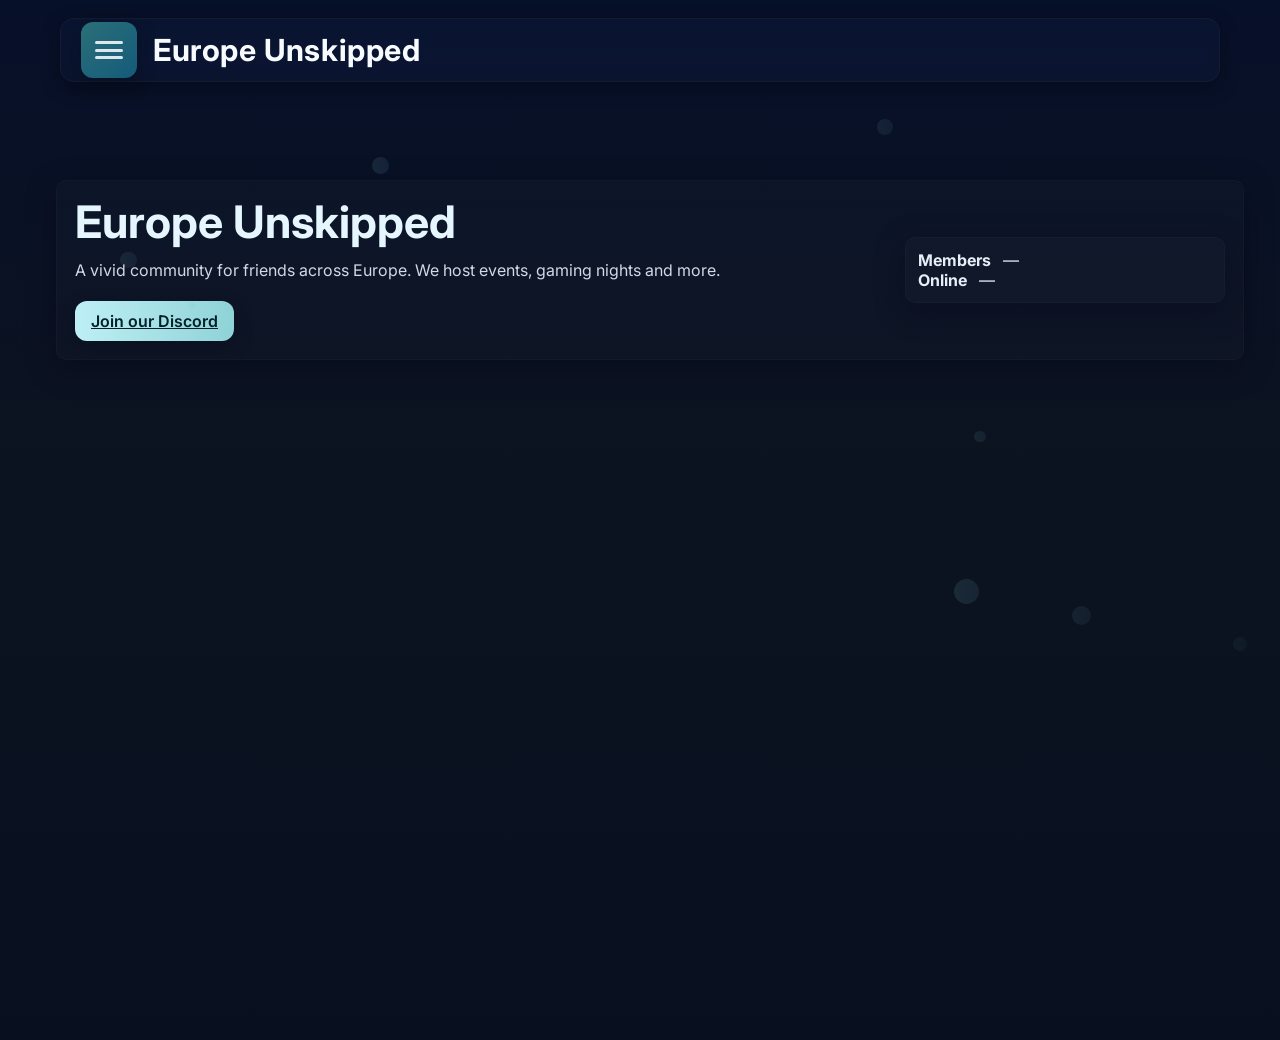
<file: index.html>
<!DOCTYPE html>
<html lang="en">
    <head>
        <meta charset="UTF-8">
        <meta name="viewport" content="width=device-width, initial-scale=1.0">
        <title>Europe Unskipped</title>
        <link rel="stylesheet" href="style.css">
    </head>
    <body class="background">

        <header class="toolbar">
            <div style="display:flex; align-items:center; gap:16px;"><div class="logo-wrapper" onclick="toggleMenu()" title="Open Navigation Menu" aria-label="Toggle navigation">
                <div class="menu-icon" aria-hidden="true"><span></span><span></span><span></span></div>
                <div class="star-grid" aria-hidden="true">
                    <span>★</span><span>★</span><span>★</span><span>★</span><span>★</span><span>★</span>
                    <span>★</span><span>★</span><span>★</span><span>★</span><span>★</span><span>★</span>
                </div>
            </div>
            <h1 class="h1">Europe Unskipped</h1></div>
        </header>

        <div class="particles" id="particles"></div>

        <div id="menuOverlay" class="menu-overlay" onclick="toggleMenu()"></div>

        <nav id="menuDrawer" class="menu-drawer">
            <div class="drawer-header">
                <h2>Navigation</h2>
                <button class="close-btn" onclick="toggleMenu()" aria-label="Close menu">&times;</button>
            </div>
            <ul class="nav-list">
                <li class="nav-item">
                    <a class="nav-link active" href="index.html">Homepage <span class="nav-hint">Go</span></a>
                </li>
                <li class="nav-item">
                    <a class="nav-link" href="history.html">History <span class="nav-hint">View</span></a>
                </li>
                <li class="nav-item">
                    <a class="nav-link" href="partners.html">Partners <span class="nav-hint">Open</span></a>
                </li>
            </ul>
        </nav>
        <main class="main-content">
            <section class="glass" style="display:flex; gap:24px; align-items:center; justify-content:space-between;">
                <div>
                    <h2 class="undermenu">Europe Unskipped</h2>
                    <p class="welcome-text">A vivid community for friends across Europe. We host events, gaming nights and more.</p>
                    <div style="margin-top:18px;"><a class="cta" href="https://discord.gg/pQHX366wWW" target="_blank" rel="noopener noreferrer">Join our Discord</a></div>
                </div>
                <div style="min-width:320px;">
                    <div class="glass" style="padding:12px;">
                        <div class="discord-stats" id="discordStats">
                            <div style="display:flex; gap:12px;"><strong>Members</strong><span id="totalMembers">—</span></div>
                            <div style="display:flex; gap:12px;"><strong>Online</strong><span id="onlineMembers">—</span></div>
                        </div>
                    </div>
                </div>
            </section>
        </main>

        <script src="code.js"></script>
    </body>
</html>
</file>
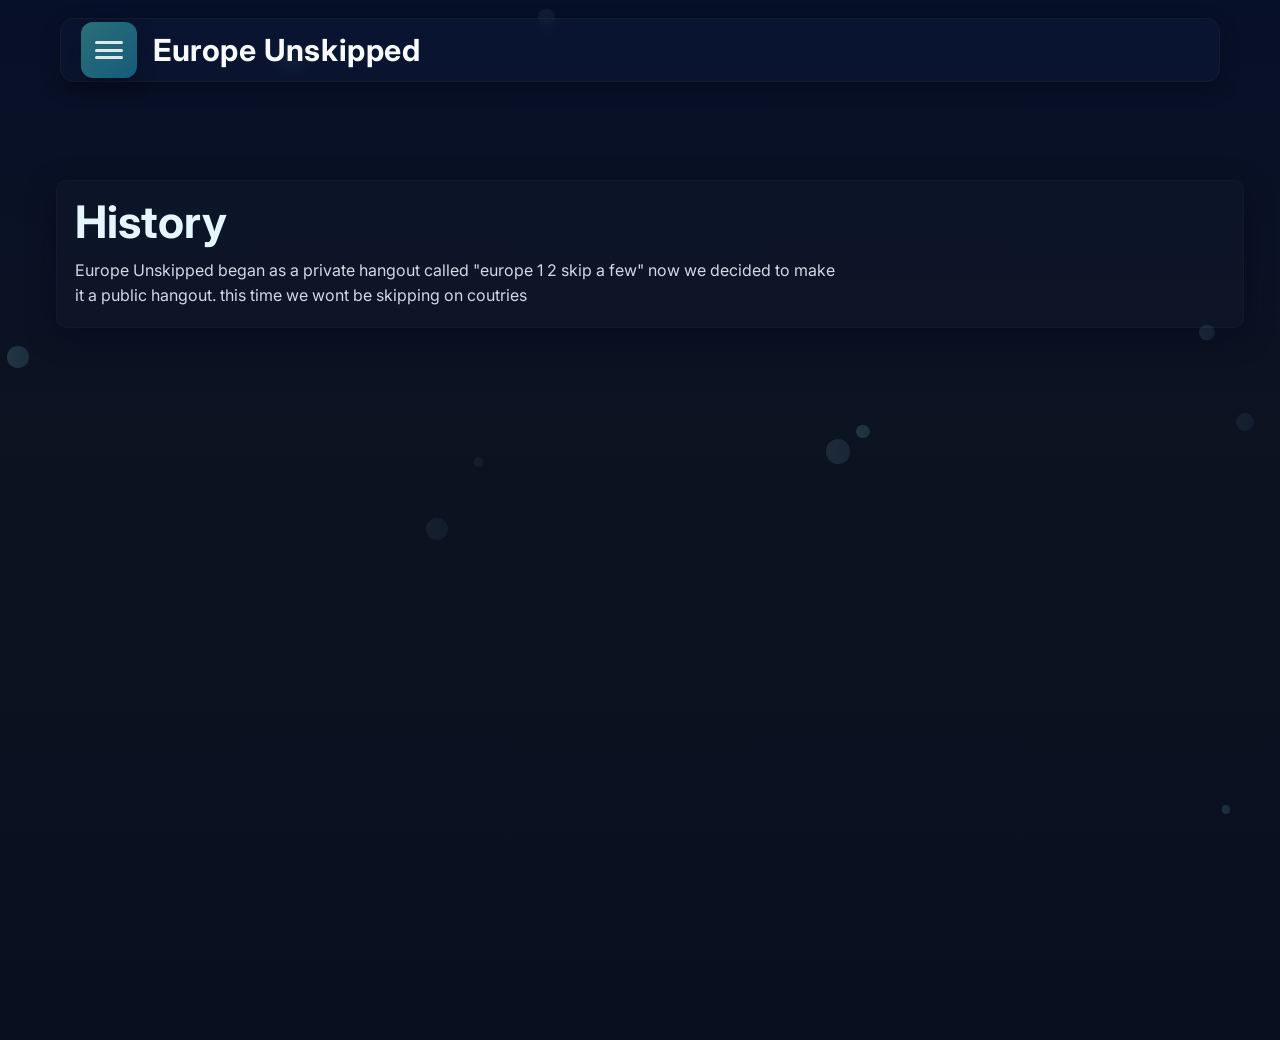
<file: history.html>
<!DOCTYPE html>
<html lang="en">
    <head>
        <meta charset="UTF-8">
        <meta name="viewport" content="width=device-width, initial-scale=1.0">
        <title>Europe Unskipped - History</title>
        <link rel="stylesheet" href="style.css">
    </head>
    <body class="background">

        <header class="toolbar">
            <div style="display:flex; align-items:center; gap:16px;"><div class="logo-wrapper" onclick="toggleMenu()" title="Open Navigation Menu" aria-label="Toggle navigation">
                <div class="menu-icon" aria-hidden="true"><span></span><span></span><span></span></div>
                <div class="star-grid" aria-hidden="true">
                    <span>★</span><span>★</span><span>★</span><span>★</span><span>★</span><span>★</span>
                    <span>★</span><span>★</span><span>★</span><span>★</span><span>★</span><span>★</span>
                </div>
            </div>
            <h1 class="h1">Europe Unskipped</h1></div>
        </header>

        <div class="particles" id="particles"></div>

        <div id="menuOverlay" class="menu-overlay" onclick="toggleMenu()"></div>

        <nav id="menuDrawer" class="menu-drawer">
            <div class="drawer-header">
                <h2>Navigation</h2>
                <button class="close-btn" onclick="toggleMenu()" aria-label="Close menu">&times;</button>
            </div>
            <ul class="nav-list">
                <li class="nav-item">
                    <a class="nav-link" href="index.html">Homepage <span class="nav-hint">Go</span></a>
                </li>
                <li class="nav-item">
                    <a class="nav-link active" href="history.html">History <span class="nav-hint">View</span></a>
                </li>
                <li class="nav-item">
                    <a class="nav-link" href="partners.html">Partners <span class="nav-hint">Open</span></a>
                </li>
            </ul>
        </nav>

        <main class="main-content">
            <section class="glass">
                <h2 class="undermenu">History</h2>
                <p class="welcome-text">Europe Unskipped began as a private hangout called "europe 1 2 skip a few" now we decided to make it a public hangout. this time we wont be skipping on coutries</p>
            </section>
        </main>

        <script src="code.js"></script>
    </body>
</html>
</file>
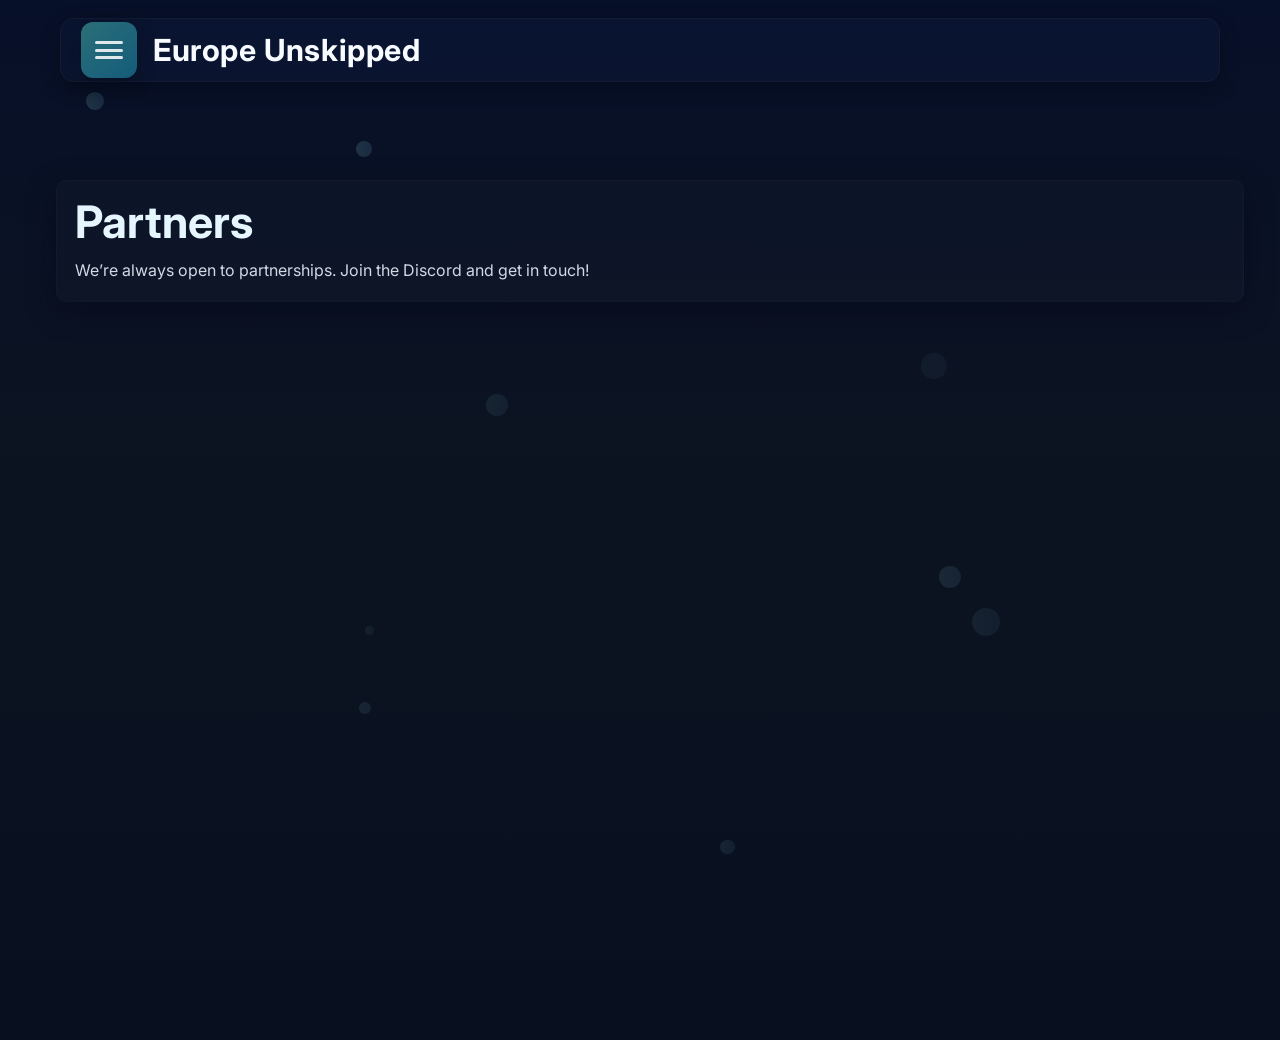
<file: partners.html>
<!DOCTYPE html>
<html lang="en">
    <head>
        <meta charset="UTF-8">
        <meta name="viewport" content="width=device-width, initial-scale=1.0">
        <title>Partners - Europe Unskipped</title>
        <link rel="stylesheet" href="style.css">
    </head>
    <body class="background">

        <header class="toolbar">
            <div style="display:flex; align-items:center; gap:16px;"><div class="logo-wrapper" onclick="toggleMenu()" title="Open Navigation Menu" aria-label="Toggle navigation">
                <div class="menu-icon" aria-hidden="true"><span></span><span></span><span></span></div>
                <div class="star-grid" aria-hidden="true">
                    <span>★</span><span>★</span><span>★</span><span>★</span><span>★</span><span>★</span>
                    <span>★</span><span>★</span><span>★</span><span>★</span><span>★</span><span>★</span>
                </div>
            </div>
            <h1 class="h1">Europe Unskipped</h1></div>
        </header>

        <div class="particles" id="particles"></div>

        <div id="menuOverlay" class="menu-overlay" onclick="toggleMenu()"></div>

        <nav id="menuDrawer" class="menu-drawer">
            <div class="drawer-header">
                <h2>Navigation</h2>
                <button class="close-btn" onclick="toggleMenu()" aria-label="Close menu">&times;</button>
            </div>
            <ul class="nav-list">
                <li class="nav-item">
                    <a class="nav-link" href="index.html">Homepage <span class="nav-hint">Go</span></a>
                </li>
                <li class="nav-item">
                    <a class="nav-link" href="history.html">History <span class="nav-hint">View</span></a>
                </li>
                <li class="nav-item">
                    <a class="nav-link active" href="partners.html">Partners <span class="nav-hint">Open</span></a>
                </li>
            </ul>
        </nav>

        <main class="main-content">
            <section class="glass">
                <h2 class="undermenu">Partners</h2>
                <p class="welcome-text">We’re always open to partnerships. Join the Discord and get in touch!</p>
            </section>
        </main>

        <script src="code.js"></script>
    </body>
</html>
</file>
<file: style.css>
/* Import clean typography from Google Fonts (use a math-styled font for headings) */
@import url('https://fonts.googleapis.com/css2?family=Space+Grotesk:wght@300;400;700&family=Inter:wght@400;600&display=swap');

* {
    box-sizing: border-box;
    margin: 0;
    padding: 0;
}

body.background {
    min-height: 100vh;
    font-family: 'Inter', system-ui, -apple-system, 'Segoe UI', Roboto, 'Helvetica Neue', Arial;
    color: #E6EEF8;
    overflow-x: hidden;
    /* subtler, more classic background */
    background: linear-gradient(180deg,#071029 0%, #0c1320 45%, #081020 100%);
}

/* Flexbox Header Alignment */
.toolbar {
    position: fixed;
    top: 18px;
    left: 50%;
    transform: translateX(-50%);
    width: calc(100% - 120px);
    max-width: 1200px;
    height: 64px;
    display: flex;
    align-items: center;
    justify-content: space-between;
    padding: 12px 20px;
    border-radius: 14px;
    background: rgba(255,255,255,0.02);
    box-shadow: 0 6px 18px rgba(3,8,20,0.45);
    z-index: 1000;
    backdrop-filter: blur(6px) saturate(120%);
    border: 1px solid rgba(255,255,255,0.03);
}

/* Interactive Logo Trigger Hook */
.logo-wrapper {
    position: relative;
    width: 56px;
    height: 56px;
    border-radius: 12px;
    display: inline-grid;
    place-items: center;
    cursor: pointer;
    background: linear-gradient(135deg,#2b6f78 0%, #145b7a 100%);
    box-shadow: 0 6px 18px rgba(2,10,18,0.45);
    transform-origin: center;
    transition: transform 0.28s cubic-bezier(.2,.9,.2,1), filter 0.28s;
}
.logo-wrapper:hover { transform: scale(1.06); }

/* Menu icon (three lines) and star grid (twelve stars) animation */
.menu-icon {
    width: 28px;
    height: 18px;
    display: flex;
    flex-direction: column;
    justify-content: space-between;
}
.menu-icon span {
    display: block;
    width: 100%;
    height: 3px;
    border-radius: 6px;
    background: rgba(255,255,255,0.85);
    transition: opacity 0.18s ease, transform 0.18s ease, background 0.18s ease;
}
.star-grid {
    position: absolute;
    inset: 0;
    width: 100%;
    height: 100%;
    pointer-events: none;
    opacity: 0;
    transform: scale(0.28) translateY(6px);
    transition: opacity 0.3s ease, transform 0.36s ease;
}
.star-grid span {
    --angle: 0deg;
    --neg-angle: 0deg;
    position: absolute;
    top: 50%;
    left: 50%;
    width: 0.9rem;
    height: 0.9rem;
    display: flex;
    align-items: center;
    justify-content: center;
    font-size: 0.7rem;
    color: #d6c9a3; /* muted, warm tone */
    opacity: 0;
    transform: translate(-50%, -50%) rotate(var(--angle)) translate(14px) rotate(var(--neg-angle)) scale(0.9);
    transition: opacity 0.22s ease, transform 0.32s ease;
}
.star-grid span:nth-child(1) { --angle: 0deg;   --neg-angle: 0deg; }
.star-grid span:nth-child(2) { --angle: 30deg;  --neg-angle: -30deg; }
.star-grid span:nth-child(3) { --angle: 60deg;  --neg-angle: -60deg; }
.star-grid span:nth-child(4) { --angle: 90deg;  --neg-angle: -90deg; }
.star-grid span:nth-child(5) { --angle: 120deg; --neg-angle: -120deg; }
.star-grid span:nth-child(6) { --angle: 150deg; --neg-angle: -150deg; }
.star-grid span:nth-child(7) { --angle: 180deg; --neg-angle: -180deg; }
.star-grid span:nth-child(8) { --angle: 210deg; --neg-angle: -210deg; }
.star-grid span:nth-child(9) { --angle: 240deg; --neg-angle: -240deg; }
.star-grid span:nth-child(10){ --angle: 270deg; --neg-angle: -270deg; }
.star-grid span:nth-child(11){ --angle: 300deg; --neg-angle: -300deg; }
.star-grid span:nth-child(12){ --angle: 330deg; --neg-angle: -330deg; }
.logo-wrapper.open .menu-icon span { opacity: 0; transform: translateY(-6px) scale(0.2); }
.logo-wrapper.open .star-grid { opacity: 1; transform: scale(1) translateY(0); }
.logo-wrapper.open .star-grid span { opacity: 1; transform: translate(-50%, -50%) rotate(var(--angle)) translate(28px) rotate(var(--neg-angle)) scale(1); }

.logo { width:48px; height:48px; }

/* Title Font Settings */
.h1 {
    color: #F8FBFF;
    font-family: 'Inter', system-ui, sans-serif;
    font-size: 1.9rem;
    font-weight: 700;
    letter-spacing: 0.6px;
}

/* Main App Wrapper Entry Effect */
.main-content {
    margin-top: 140px;
    margin-left: 20px; /* collapsed by default */
    padding: 40px 36px;
    animation: contentReveal 0.9s cubic-bezier(0.16, 1, 0.3, 1) forwards;
    transition: margin-left 0.36s cubic-bezier(.2,.9,.2,1), padding 0.36s;
}

.undermenu {
    font-size: 2.8rem;
    line-height: 1.04;
    font-weight: 700;
    margin-bottom: 12px;
    color: #E6F6FF;
}

.welcome-text {
    font-size: 1rem;
    line-height: 1.6;
    max-width: 760px;
    color: rgba(230,240,250,0.9);
}

/* Animated Menu Drawer Panel */

.menu-drawer {
    position: fixed;
    left: 22px;
    top: 120px;
    width: 300px;
    height: calc(100% - 240px);
    background: rgba(255,255,255,0.02);
    border-radius: 16px;
    padding: 20px;
    z-index: 800;
    box-shadow: 0 14px 40px rgba(2,6,23,0.45);
    border: 1px solid rgba(255,255,255,0.02);
    transform: translateX(-360px); /* hidden off-canvas by default */
    opacity: 0; 
    transition: transform 0.36s cubic-bezier(.25,.9,.2,1), opacity 0.28s;
}

.menu-drawer.open { transform: translateX(0); opacity:1; }

@media (max-width: 900px) {
    .menu-drawer { left: 8px; top: 80px; height: calc(100% - 160px); width: 280px; }
}

/* When menu is open (body class), push content to the right on large screens */
body.menu-open .main-content {
    margin-left: 360px;
}

@media (max-width: 900px) {
    body.menu-open .main-content { margin-left: 20px; }
    .menu-drawer { transform: translateX(0); opacity:1; left: 8px; }
}

@media (max-width: 1000px) {
    .main-content { margin-left: 20px; padding: 20px; }
}

.drawer-header { margin-bottom: 16px; }
.drawer-header h2 { color: #dff3ff; font-weight:700; font-size:1rem; letter-spacing:0.4px; }

.close-btn {
    background: none;
    border: none;
    font-size: 2.2rem;
    color: #023E8A;
    cursor: pointer;
    line-height: 1;
    transition: color 0.2s, transform 0.2s;
}

.close-btn:hover {
    color: #FF006E;
    transform: scale(1.15);
}

/* Staggered Content Animation for Navigation Items */
.nav-list {
    list-style: none;
}

.nav-item { margin-bottom: 18px; }

/* Dynamic delays creates a flowing sequence waterfall */
.menu-drawer.open .nav-item:nth-child(1) { transition-delay: 0.08s; }
.menu-drawer.open .nav-item:nth-child(2) { transition-delay: 0.14s; }
.menu-drawer.open .nav-item:nth-child(3) { transition-delay: 0.20s; }

/* Navigation Links Style Details */
.nav-link {
    display:flex; align-items:center; gap:12px; padding:10px 14px; border-radius:10px; text-decoration:none;
    background: rgba(255,255,255,0.01); color: #e6f3ff; border: 1px solid rgba(255,255,255,0.015);
}
.nav-link .nav-hint { background: #cfeff6; color:#07202a; font-weight:700; padding:5px 9px; border-radius:999px; }

.nav-hint {
    font-size: 0.78rem;
    background-color: #E2EAFC;
    color: #023E8A;
    padding: 4px 12px;
    border-radius: 20px;
    font-weight: 600;
    text-transform: uppercase;
    transition: all 0.25s ease;
}

.nav-link:hover .nav-hint, .nav-link.active .nav-hint {
    background-color: rgba(255, 255, 255, 0.2);
    color: #FFFFFF;
}

/* Soft Backdrop Blur curtain */
.menu-overlay { position: fixed; inset:0; pointer-events:none; opacity:0; transition:opacity 0.35s; }
.menu-overlay.open { pointer-events:auto; opacity:1; background: rgba(3,6,18,0.35); }

/* Drawer decorative outline */
.menu-drawer::after { content:''; }

/* Visual Keyframe Animations */
@keyframes contentReveal {
    from {
        opacity: 0;
        transform: translateY(20px);
    }
    to {
        opacity: 1;
        transform: translateY(0);
    }
}

/* Particle background for hero */
.particles {
    position: fixed; inset:0; z-index:50; pointer-events:none; overflow:hidden;
}
.particle { position:absolute; width:6px; height:6px; border-radius:50%; background:linear-gradient(90deg,#8fd3d6,#6aa6c8); opacity:0.12; transform:translate3d(0,0,0); }

/* CTA */
.cta {
    display:inline-block; padding:10px 16px; border-radius:12px; font-weight:600; color:#04202a; background: linear-gradient(90deg,#bdeff6,#8fd3d6); box-shadow:0 6px 18px rgba(2,6,23,0.35);
}

/* Glass content card */
.glass {
    background: rgba(255,255,255,0.015);
    border-radius: 10px; padding: 18px; border:1px solid rgba(255,255,255,0.02); box-shadow: 0 8px 30px rgba(2,6,23,0.35);
}

/* Mobile / Small screens adjustments */
@media (max-width: 600px) {
    .toolbar {
        left: 12px;
        right: 12px;
        transform: none;
        width: calc(100% - 24px);
        max-width: none;
        border-radius: 10px;
        padding: 10px;
        height: 64px;
    }
    .logo-wrapper { width: 64px; height: 64px; border-radius: 10px; }
    .menu-icon span { height: 4px; }
    .h1 { font-size: 1.1rem; }
    .main-content { margin-top: 110px; margin-left: 12px; padding: 16px; }
    .menu-drawer {
        left: 0;
        top: 0;
        width: 86%;
        max-width: 320px;
        height: 100%;
        border-radius: 0;
        transform: translateX(-110%);
        padding-top: 56px;
    }
    .menu-drawer.open { transform: translateX(0); }
    body.menu-open .main-content { margin-left: 12px; }
    .menu-overlay.open { background: rgba(3,6,18,0.6); }
    .particles { display: none; }
    .star-grid { transform: scale(0.22) translateY(6px); }
    .logo-wrapper.open .star-grid span { transform: translate(-50%, -50%) rotate(var(--angle)) translate(22px) rotate(var(--neg-angle)) scale(1); }
    .nav-link { padding: 14px; font-size: 1rem; border-radius: 8px; }
    .undermenu { font-size: 2.2rem; }
}

@media (max-width: 420px) {
    .toolbar { height: 60px; padding: 8px; }
    .logo-wrapper { width: 60px; height: 60px; }
    .h1 { font-size: 1rem; }
    .undermenu { font-size: 1.9rem; }
    .welcome-text { font-size: 0.98rem; }
}
</file>
